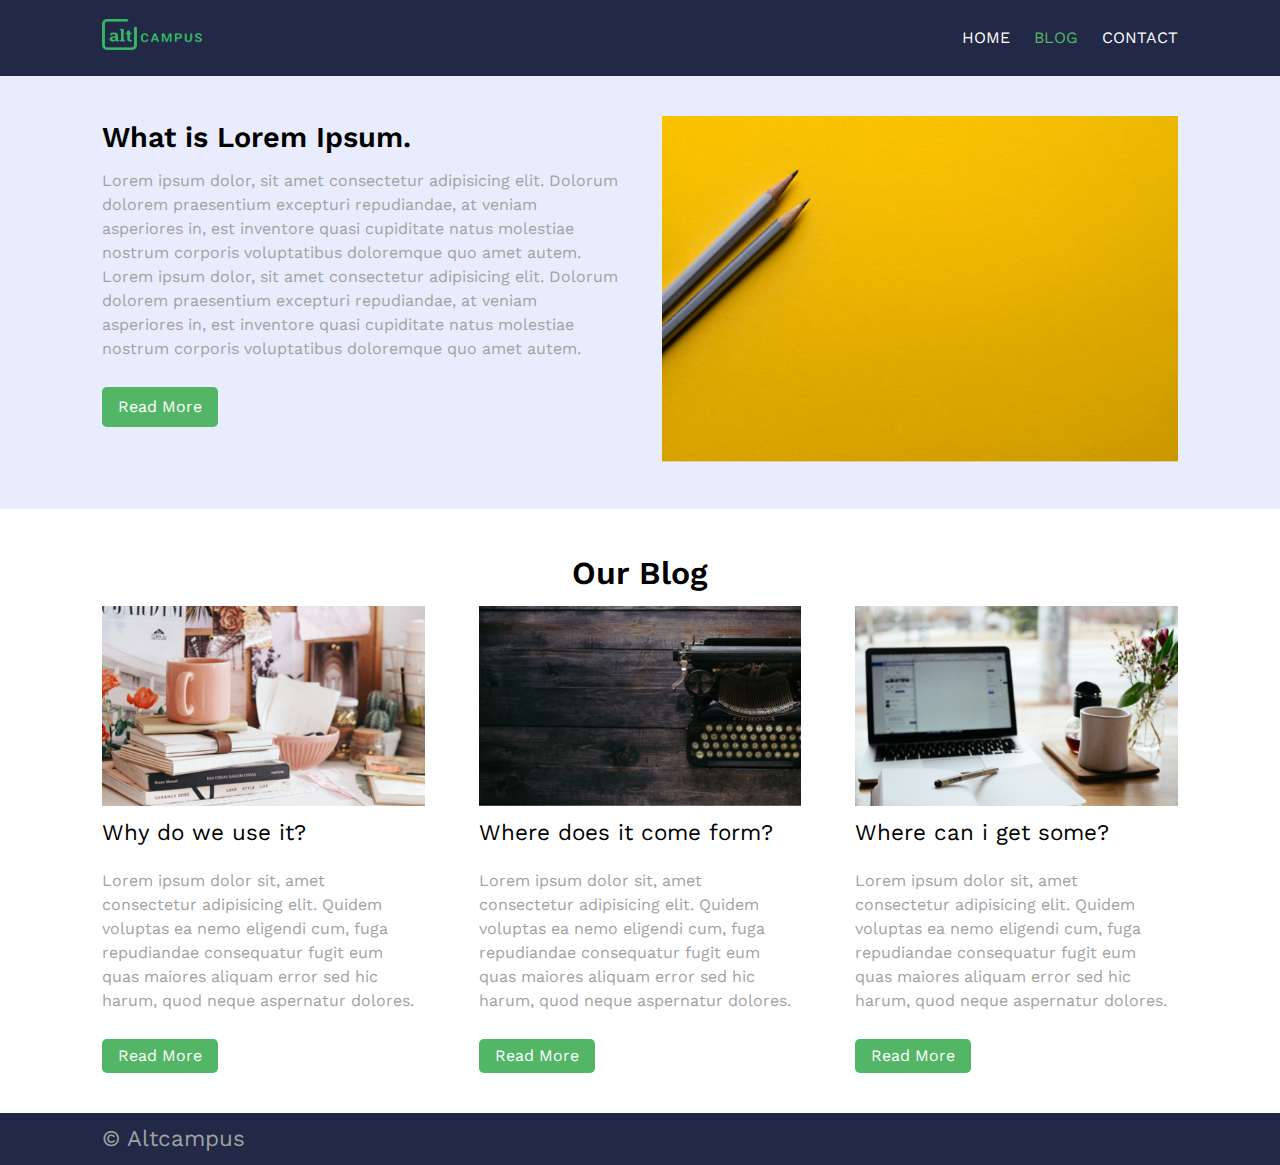
<file: block-BHaacm/index.html>
<!DOCTYPE html>
<html lang="en">
  <head>
    <meta charset="UTF-8" />
    <meta name="viewport" content="width=device-width, initial-scale=1" />
    <title>Responsive A-01</title>
    <link
      href="https://fonts.googleapis.com/css2?family=Work+Sans:wght@400;600&display=swap"
      rel="stylesheet"
    />
    <link
      rel="stylesheet"
      href="https://use.fontawesome.com/releases/v5.15.3/css/all.css"
      integrity="sha384-SZXxX4whJ79/gErwcOYf+zWLeJdY/qpuqC4cAa9rOGUstPomtqpuNWT9wdPEn2fk"
      crossorigin="anonymous"
    />
    <link rel="stylesheet" href="assets/stylesheet/style.css" />
  </head>
  <body>
    <header class="header">
      <div class="container flex item-align column">
        <div>
          <a><img class="logo" src="assets/media/logo.png" /></a>
        </div>
        <nav>
          <ul class="flex item-align">
            <li><a href="#">Home</a></li>
            <li><a class="active" href="#">Blog</a></li>
            <li><a href="#">Contact</a></li>
          </ul>
        </nav>
      </div>
    </header>
    <main>
      <section class="section1">
        <div class="container">
          <div class="flex padding">
            <article class="flex-48 flex-100 order-1">
              <h1>What is Lorem Ipsum.</h1>
              <p class="para-text">
                Lorem ipsum dolor, sit amet consectetur adipisicing elit.
                Dolorum dolorem praesentium excepturi repudiandae, at veniam
                asperiores in, est inventore quasi cupiditate natus molestiae
                nostrum corporis voluptatibus doloremque quo amet autem. Lorem
                ipsum dolor, sit amet consectetur adipisicing elit. Dolorum
                dolorem praesentium excepturi repudiandae, at veniam asperiores
                in, est inventore quasi cupiditate natus molestiae nostrum
                corporis voluptatibus doloremque quo amet autem.
              </p>
              <a class="btn" herf="#">Read More</a>
            </article>
            <div class="flex-48 flex-100">
              <img class="width-full" src="assets/media/01.png" alt="01.png" />
            </div>
          </div>
        </div>
      </section>

      <section class="container blog">
        <div class="padding">
          <h2 class="gallery-text">Our Blog</h2>
          <div class="flex">
            <article class="flex-30 flex-100">
              <div class="font-0">
                <img
                  class="width-full"
                  src="assets/media/02.png"
                  alt="02.png"
                />
              </div>
              <h3 class="text">Why do we use it?</h3>
              <p class="para-text">
                Lorem ipsum dolor sit, amet consectetur adipisicing elit. Quidem
                voluptas ea nemo eligendi cum, fuga repudiandae consequatur
                fugit eum quas maiores aliquam error sed hic harum, quod neque
                aspernatur dolores.
              </p>
              <a class="btn btn-1" href="#">Read More</a>
            </article>
            <article class="flex-30 flex-100">
              <div class="font-0">
                <img
                  class="width-full"
                  src="assets/media/03.png"
                  alt="03.png"
                />
              </div>
              <h3 class="text">Where does it come form?</h3>
              <p class="para-text">
                Lorem ipsum dolor sit, amet consectetur adipisicing elit. Quidem
                voluptas ea nemo eligendi cum, fuga repudiandae consequatur
                fugit eum quas maiores aliquam error sed hic harum, quod neque
                aspernatur dolores.
              </p>
              <a class="btn btn-1" href="#">Read More</a>
            </article>
            <article class="flex-30 flex-100">
              <div class="font-0">
                <img
                  class="width-full"
                  src="assets/media/04.png"
                  alt="04.png"
                />
              </div>
              <h3 class="text">Where can i get some?</h3>
              <p class="para-text">
                Lorem ipsum dolor sit, amet consectetur adipisicing elit. Quidem
                voluptas ea nemo eligendi cum, fuga repudiandae consequatur
                fugit eum quas maiores aliquam error sed hic harum, quod neque
                aspernatur dolores.
              </p>
              <a class="btn btn-1" href="#">Read More</a>
            </article>
          </div>
        </div>
      </section>
    </main>
    <footer class="footer">
      <div class="container flex item-align column">
        <h3>&copy; Altcampus</h3>
        <div>
          <i class="fab fa-facebook-square"></i>
          <i class="fab fa-twitter-square"></i>
        </div>
      </div>
    </footer>
  </body>
</html>
</file>
<file: block-BHaacm/assets/stylesheet/style.css>
/* http://meyerweb.com/eric/tools/css/reset/ 
   v2.0 | 20110126
   License: none (public domain)
*/

html,
body,
div,
span,
applet,
object,
iframe,
h1,
h2,
h3,
h4,
h5,
h6,
p,
blockquote,
pre,
a,
abbr,
acronym,
address,
big,
cite,
code,
del,
dfn,
em,
img,
ins,
kbd,
q,
s,
samp,
small,
strike,
strong,
sub,
sup,
tt,
var,
b,
u,
i,
center,
dl,
dt,
dd,
ol,
ul,
li,
fieldset,
form,
label,
legend,
table,
caption,
tbody,
tfoot,
thead,
tr,
th,
td,
article,
aside,
canvas,
details,
embed,
figure,
figcaption,
footer,
header,
hgroup,
menu,
nav,
output,
ruby,
section,
summary,
time,
mark,
audio,
video {
  margin: 0;
  padding: 0;
  border: 0;
  font-size: 100%;
  font: inherit;
  vertical-align: baseline;
}
/* HTML5 display-role reset for older browsers */
article,
aside,
details,
figcaption,
figure,
footer,
header,
hgroup,
menu,
nav,
section {
  display: block;
}
body {
  line-height: 1;
}
ol,
ul {
  list-style: none;
}
blockquote,
q {
  quotes: none;
}
blockquote:before,
blockquote:after,
q:before,
q:after {
  content: "";
  content: none;
}
table {
  border-collapse: collapse;
  border-spacing: 0;
}
/* custom css */
*,
*::before,
*::after {
  box-sizing: border-box;
  margin: 0;
  padding: 0;
}
:root {
  --primary: #222946;
  --secondary: #53b667;
  --text: #a1a2a4;
}
html {
  font-size: 16px;
}
body {
  line-height: 1.5;
  font-family: "Work Sans", sans-serif;
}
.container {
  max-width: 1140px;
  width: 100%;
  margin: 0 auto;
  padding: 0 2rem;
}
.flex {
  display: flex;
  justify-content: space-between;
}
.item-align {
  align-items: center;
}
.flex-48 {
  flex: 0 1 48%;
}
.flex-30 {
  flex: 0 1 30%;
}
.width-full {
  width: 100%;
}
.padding {
  padding: 2.5rem 0;
}
a {
  text-decoration: none;
}
.font-0 {
  font-size: 0;
}
.btn {
  background-color: var(--secondary);
  color: white;
  padding: 0.5rem 1rem;
  margin-top: 1rem;
  border-radius: 0.3rem;
  display: inline-block;
}
.btn:hover {
  opacity: 0.8;
  box-shadow: 0 2px 6px rgba(0, 0, 0, 0.3);
  color: #fff !important;
}
.header,
footer {
  background-color: var(--primary);
  padding: 0.6rem 0;
}
.logo {
  width: 100px;
  height: 50px;
  padding: 0.6rem 0;
}
ul li {
  margin-left: 1.5rem;
}
.header a {
  color: white;
  text-transform: uppercase;
}
h1 {
  font-size: 1.8rem;
  font-weight: 600;
}
.para-text {
  color: var(--text);
  font-size: 1rem;
  padding: 10px 0;
}
nav .active {
  color: var(--secondary);
}
/* section1 */
.section1 {
  background-color: #e9ecfc;
}
.gallery-text {
  text-align: center;
  font-size: 2rem;
  font-weight: 600;
  margin-bottom: 0.6rem;
}
.text {
  font-size: 1.4rem;
  font-family: 600;
  padding: 0.6rem 0;
}
.btn-1 {
  padding: 0.3rem 1rem;
}
.blog img {
  max-height: 200px;
}
/*footer */
.footer {
  color: var(--text);
  font-size: 1.4rem;
}
footer i {
  margin-left: 0.7rem;
}
/* media */
@media screen and (max-width: 768px) {
  html {
    font-size: 10px;
  }
  .column {
    flex-direction: column;
  }
  .flex {
    flex-wrap: wrap;
  }
  .flex-100 {
    flex: 1 0 100%;
    margin-bottom: 20px;
  }
  .order-1 {
    order: 1;
  }
}
</file>
